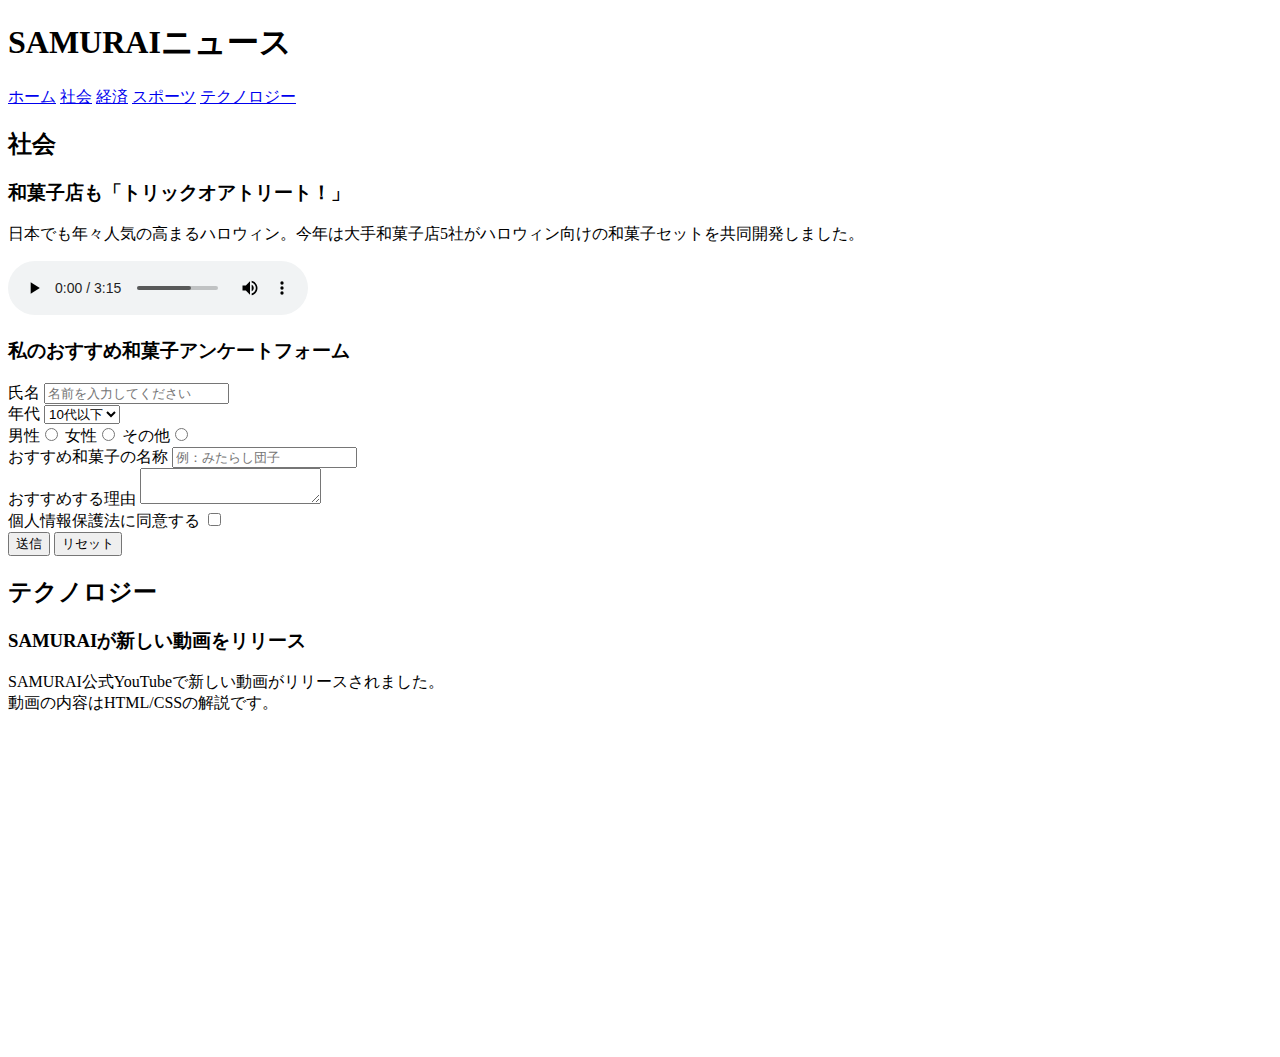
<file: kadai_008/kadai_008.html/index.html>
<!DOCTYPE html>
<html>
  <head>
    <title>8章課題</title>
    <meta name="description" content="このページは8章の課題です">
    <meta charset="UTF-8">
  </head>
  <body>
    <header>
      <h1>SAMURAIニュース</h1>
    <nav>
      <a href="https://www.sejuku.net/">ホーム</a>
      <a href="https://www.sejuku.net/">社会</a>
      <a href="https://www.sejuku.net/">経済</a>
      <a href="https://www.sejuku.net/">スポーツ</a>
      <a href="https://www.sejuku.net/">テクノロジー</a>
    </nav>
    </header>
    <main>
      <article>
        <h2>社会</h2>
        <section>
          <h3>和菓子店も「トリックオアトリート！」</h3>
          <p>日本でも年々人気の高まるハロウィン。今年は大手和菓子店5社がハロウィン向けの和菓子セットを共同開発しました。</p>
          <audio src="ichi.mp3" controls></audio>
        </section>
        <section>
          <h3>私のおすすめ和菓子アンケートフォーム</h3>
          <form>
            <label>氏名</label>
            <input type="text" placeholder="名前を入力してください">
            <br>

            <label>年代</label>
            <select>
              <option>10代以下</option>
              <option>20代</option>
              <option>30代</option>
              <option>40代以上</option>
            </select>
            <br>

            <label>男性</label><input type="radio" name="gender">
            <label>女性</label><input type="radio" name="gender">
            <label>その他</label><input type="radio" name="gender">
            <br>

            <label>おすすめ和菓子の名称</label>
            <input type="text" placeholder="例：みたらし団子">
            <br>

            <label>おすすめする理由</label>
            <textarea></textarea>
            <br>

            <label>個人情報保護法に同意する</label>
            <input type="checkbox">
            <br>

            <input type="submit" value="送信">
            <input type="reset" value="リセット">

          </form>
        </section>
      </article>
      <article>
        <h2>テクノロジー</h2>
        <section>
          <h3>SAMURAIが新しい動画をリリース</h3>
          <p>SAMURAI公式YouTubeで新しい動画がリリースされました。
            <br>動画の内容はHTML/CSSの解説です。
          </p>
          <iframe width="560" height="315" src="https://www.youtube.com/embed/2JLiGSUohEo?si=R8AGlc1rlzqIv6qY" title="YouTube video player" frameborder="0" allow="accelerometer; autoplay; clipboard-write; encrypted-media; gyroscope; picture-in-picture; web-share" referrerpolicy="strict-origin-when-cross-origin" allowfullscreen></iframe>
        </section>
      </article>
    </main>
  </body>
</html>
</file>
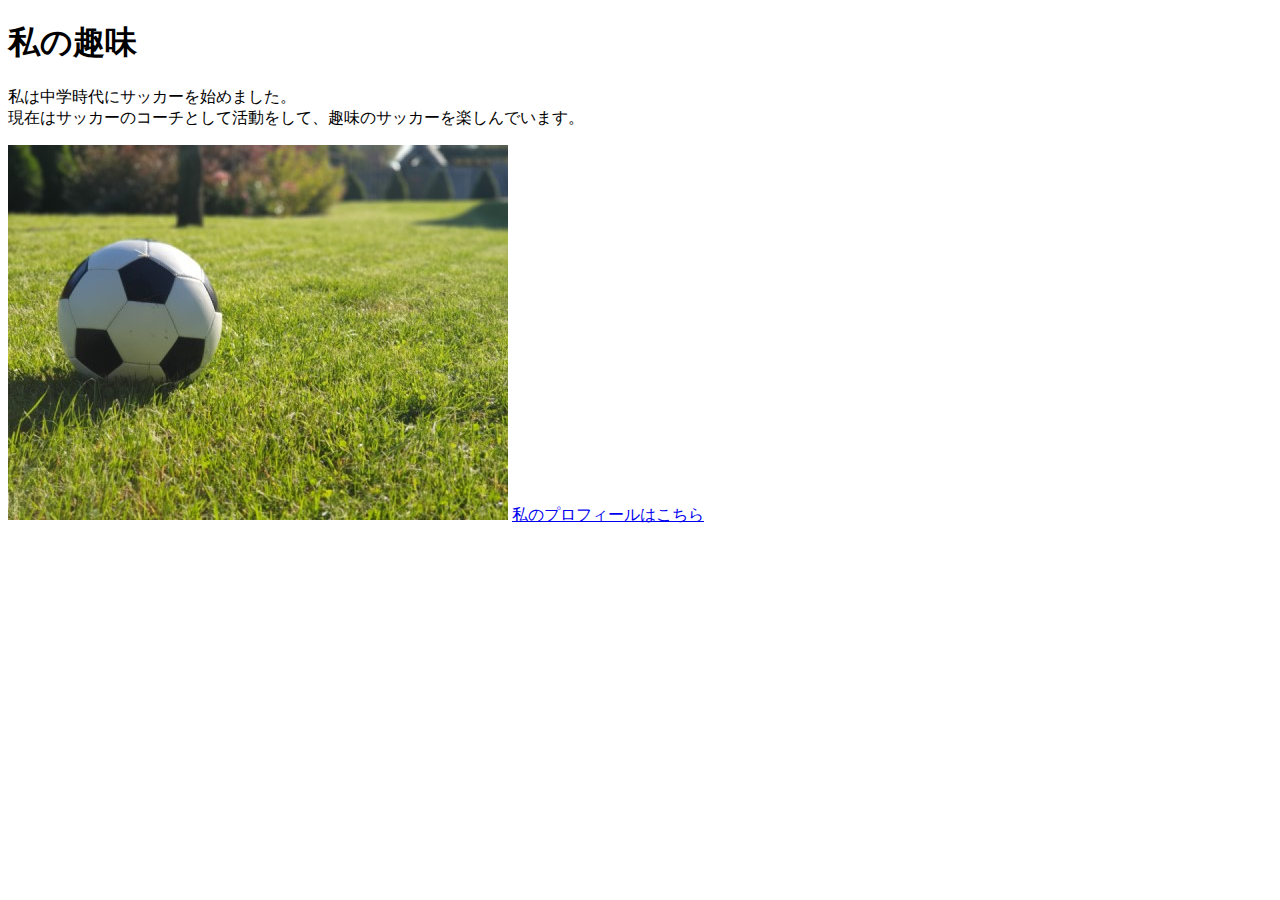
<file: Kadai＿005/HTML/index.html>
<!DOCTYPE html>
<html>
  <head>
    <title>5章課題</title>
    <meta name="description" content="このページは5章の課題です。">
    <meta charset="UTF-8">
  </head>
  <body>
    <h1>私の趣味</h1>
    <p>私は中学時代にサッカーを始めました。
      <br>現在はサッカーのコーチとして活動をして、趣味のサッカーを楽しんでいます。
    </p>
    <img src="images/sample.jpg" alt="サッカーの画像">
     <a href="https://x.com/samuraijuku">私のプロフィールはこちら</a>
  </body>
</html>
</file>
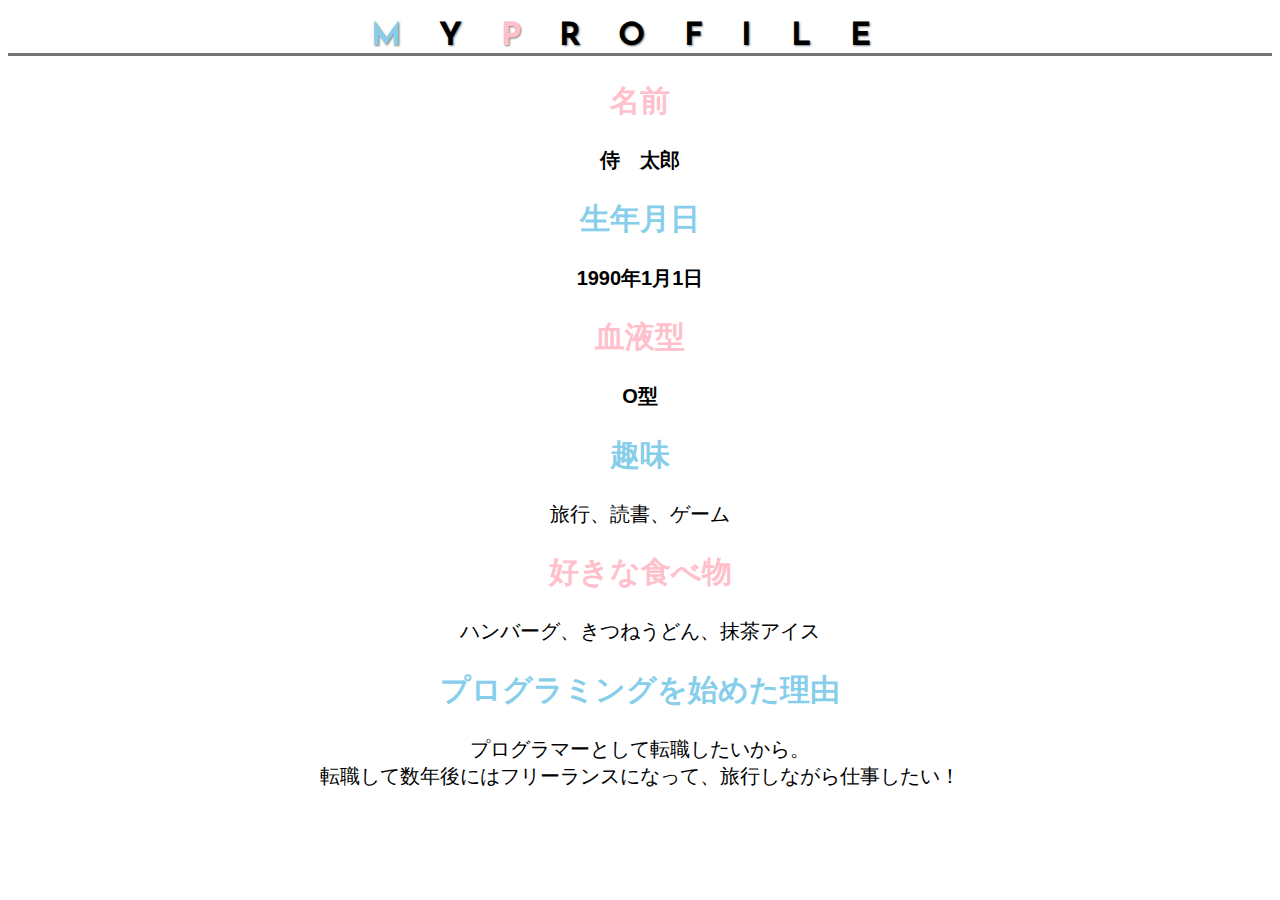
<file: kadai_015/kadai_015.html>
<!DOCTYPE html>
<html>
<head>
  <title>15章課題</title>
  <meta charset="UTF-8">
  <meta name="description" content="このページは15章の課題です。">
  <link rel="stylesheet" href="style.css">
  <link rel="preconnect" href="https://fonts.googleapis.com">
  <link rel="preconnect" href="https://fonts.gstatic.com" crossorigin>
  <link href="https://fonts.googleapis.com/css2?family=Josefin+Sans&display=swap" rel="stylesheet">
</head>
<body>
  <h1><span class="blue">M</span>Y<span class="pink">P</span>ROFILE</h1>
  <div id="basic">
    <h2 class="pink">名前</h2>
    <p>侍　太郎</p>
    <h2 class="blue">生年月日</h2>
    <p>1990年1月1日</p>
    <h2 class="pink">血液型</h2>
    <p>O型</p>
  </div>
  <h2 class="blue">趣味</h2>
  <p>旅行、読書、ゲーム</p>
  <h2 class="pink">好きな食べ物</h2>
  <p>ハンバーグ、きつねうどん、抹茶アイス</p>
  <h2 class="blue">プログラミングを始めた理由</h2>
  <p>プログラマーとして転職したいから。<br>転職して数年後にはフリーランスになって、旅行しながら仕事したい！</p>
</body>
</html>
</file>
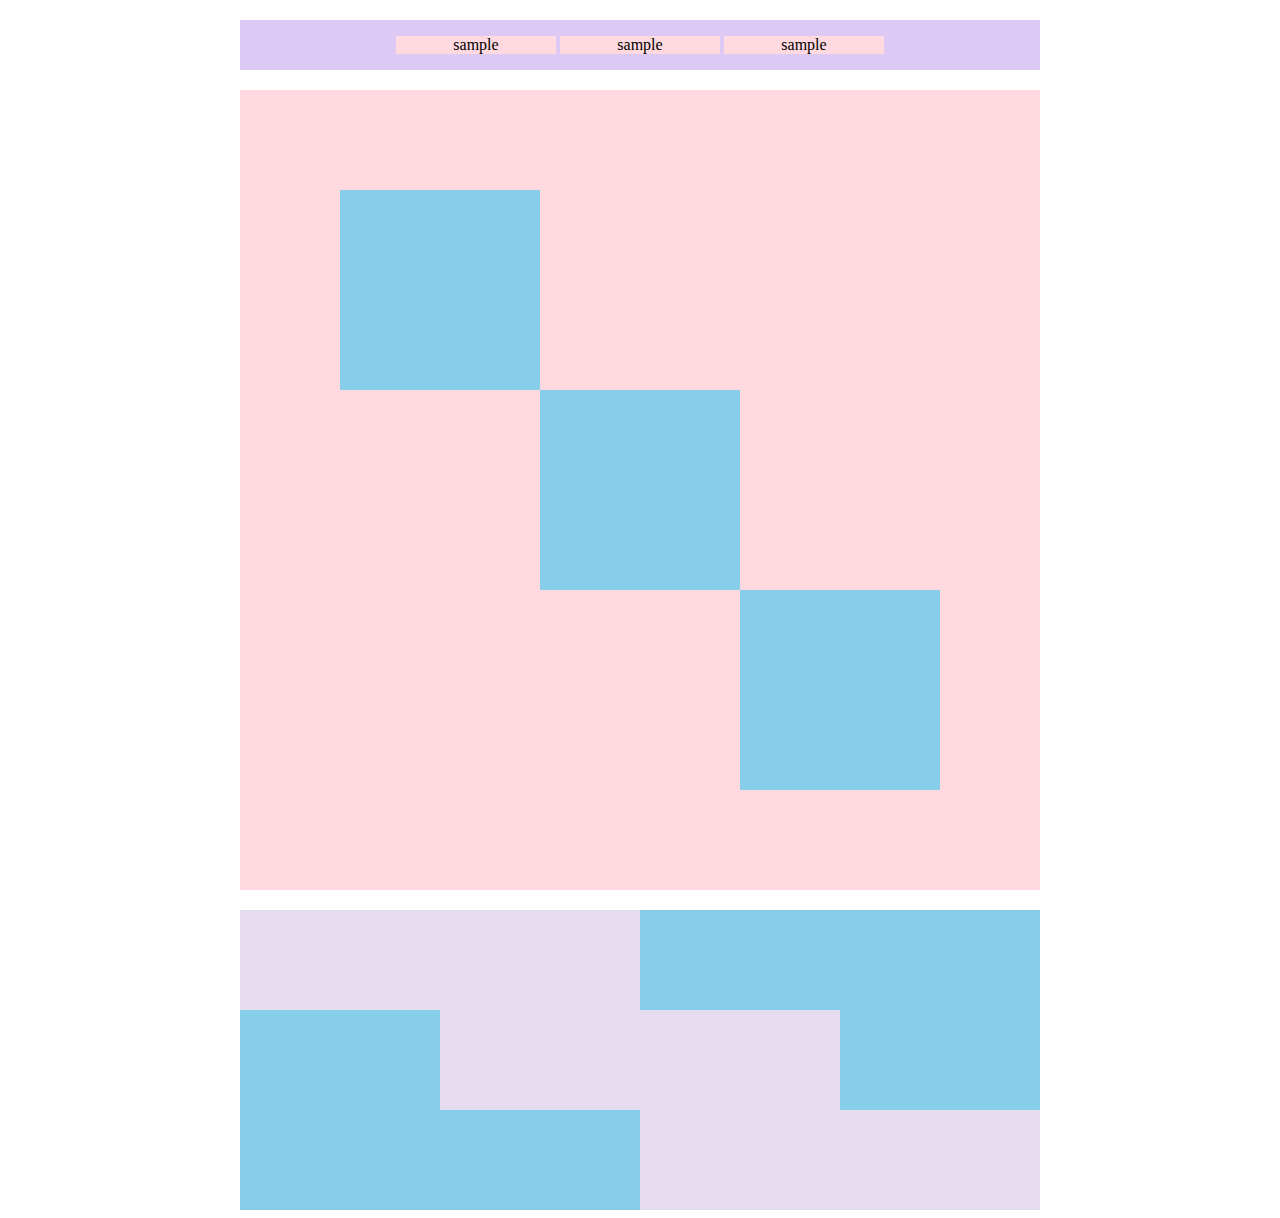
<file: kadai_018/kadai_018.html>
<!DOCTYPE html>
<html>
<head>
  <meta charset="UTF-8">
  <link rel="stylesheet" href="style.css">
  <meta name="description" content="このページは18章の課題です。">
  <title>18章課題</title>
</head>
<body>
  <div id="top">
    <p class="top-child">sample</p>
    <p class="top-child">sample</p>
    <p class="top-child">sample</p>
  </div>
  <div id="middle">
    <div id="middle-child01"></div>
    <div id="middle-child02"></div>
    <div id="middle-child03"></div>
  </div>
  <div id="bottom">
    <div id="bottom-child01"></div>
    <div id="bottom-child02"></div>
    <div id="bottom-child03"></div>
  </div>
</body>
</html>
</file>
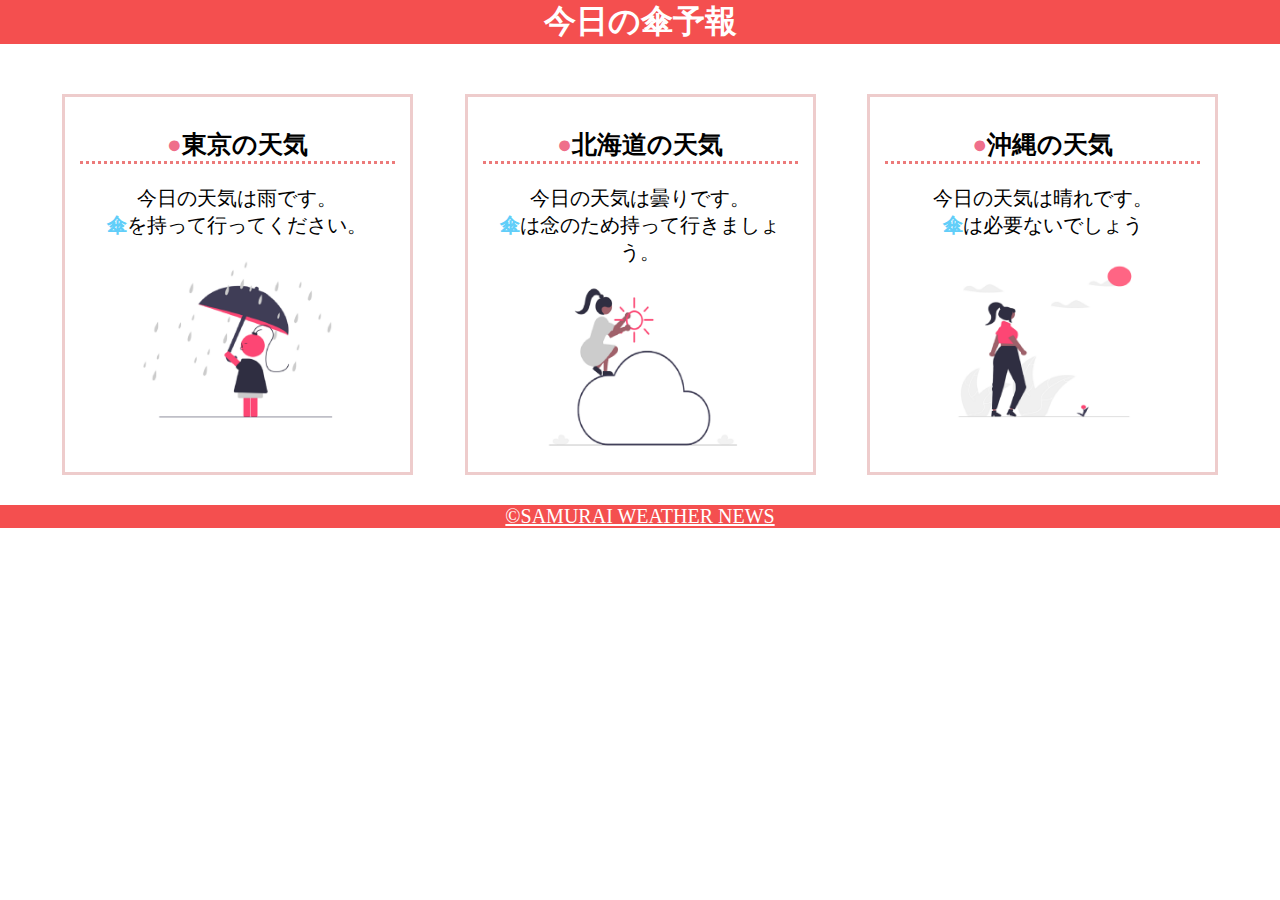
<file: kadai_022/kadai_022.html>
<!DOCTYPE html>
<html>
    <head>
        <meta charset="UTF-8">
        <meta name="viewport" content="width=device-width, initial-scale=1.0">
        <link rel="stylesheet" href="style.css">
        <meta name="description" content="このページは22章の課題です。">
        <title>22章課題</title>
    </head>
    <body>
       
        <header>
            <h1>今日の傘予報</h1>
        </header>  
 
        <main>

            <div id="parent">
                <div class="contents">
                    <h2>東京の天気</h2>
                    <p>今日の天気は雨です。</p>
                    <p>傘を持って行ってください。</p>
                    <img src="images/rainy.png" alt="雨">
                </div>
 
                <div class="contents">
                    <h2>北海道の天気</h2>
                    <p>今日の天気は曇りです。</p>
                    <p>傘は念のため持って行きましょう。</p>
                    <img src="images/cloudy.png" alt="曇り">
                </div>
 
                <div class="contents">
                    <h2>沖縄の天気</h2>
                    <p>今日の天気は晴れです。</p>
                    <p>傘は必要ないでしょう</p>
                    <img src="images/sunny.png" alt="晴れ">
                </div>

            </div>    
 
        </main>
 
        <footer>
            <a href="https://www.sejuku.net/corp/">&copy;SAMURAI WEATHER NEWS</a>
         </footer>
 
    </body>
</html>
</file>
<file: kadai_015/style.css>
body {
  font-family: "Arial", "Meiryo", sans-serif;
  font-size: 20px;
  text-align: center;

}

.blue {
  color: skyblue;
}

.pink {
  color: rgb(255, 192, 203);
}

h1 {
  font-family: "Josefin Sans", sans-serif;
  font-size: 2rem;
  letter-spacing: 1.2em;
  border-bottom: solid 3px rgb(115, 115, 114);
  text-shadow: 1px 1px 2px gray;
}

#basic > p {
  font-weight: bold;
}
</file>
<file: kadai_018/style.css>
#top {
  width: 800px;
  background-color: #dcc9f4;
  margin: 20px auto;
  text-align: center; /* 追加：中のp要素を中央揃え */
  
}

p {
  width: 20%; /* 親要素の20%の幅に設定 */
  background-color: #ffd9df;
  display: inline-block; /* インラインブロック要素にして中央揃え */
}

#middle {
  width: 800px;
  height: 800px;
  margin: 20px auto;
  background-color: #ffd9df;
  position: relative;
}

#middle-child01, #middle-child02, #middle-child03 {
  width: 200px;
  height: 200px;
  background-color: #87ceeb;
}

#middle-child01 {
  position: absolute;
  top: 100px;
  left: 100px;
}

#middle-child02 {
  position: absolute;
  top: 300px;
  left: 300px;
}
#middle-child03 {
  position: absolute;
  top: 500px;
  left: 500px;
}

#bottom {
  width: 800px;
  height: 300px;
  margin: auto;
  background-color: #87ceeb;
}

#bottom-child01, #bottom-child02, #bottom-child03 {
  width: 400px;
  height: 100px;
  background-color: #e5dcf0;
}

#bottom-child02 {
  position: relative; /* 相対配置を指定 */
  left: 200px;        /* 左から200pxずらす */
}
#bottom-child03 {
  position: relative;
  left: 400px;
}
</file>
<file: kadai_022/style.css>
h1, p, body {
  margin: 0;
}
p, a {
  font-size: 20px;
}
header {
  margin-bottom: 20px;
  background-color: rgb(244, 79, 79);
  text-align: center;
}
h1 {
  color: rgb(255, 255, 255);
}
main {
  padding: 10px;
}
#parent {
  display: flex;
  justify-content: space-evenly;
}
.contents {
  border: 3px solid rgb(238, 204, 204);
  flex-basis: 25%;
  padding: 10px 15px;
  margin: 20px  0;
  display: flex;
  flex-direction: column;
  align-items: center;
  text-align: center;
}
h2 {
  font-size: 25px;
  border-bottom: 3px dotted rgb(236, 122, 122);
  width: 100%;
}
h2::before {
  content: "●";
  color: rgb(239, 111, 139);
}
  
.contents p:nth-of-type(2)::first-letter {
  font-weight: bold;
  color: rgb(97, 206, 249);
}
.contents img {
  margin: 10px 0;
  width: 70%;
}
footer {
  background-color: rgb(244, 79, 79);
  text-align: center;
}
a {
  color: rgb(255, 255, 255);
}
a:visited {
  color: rgb(193, 234, 251);
}
a:hover {
  color: rgb(245, 178, 168);
}
@media screen and (max-width: 768px) {
  h2 {
    font-size: 30px;
  }
  p {
    font-size: 25px;
  }
  #parent {
    flex-direction: column;
    align-items: center;
  }
}
</file>
